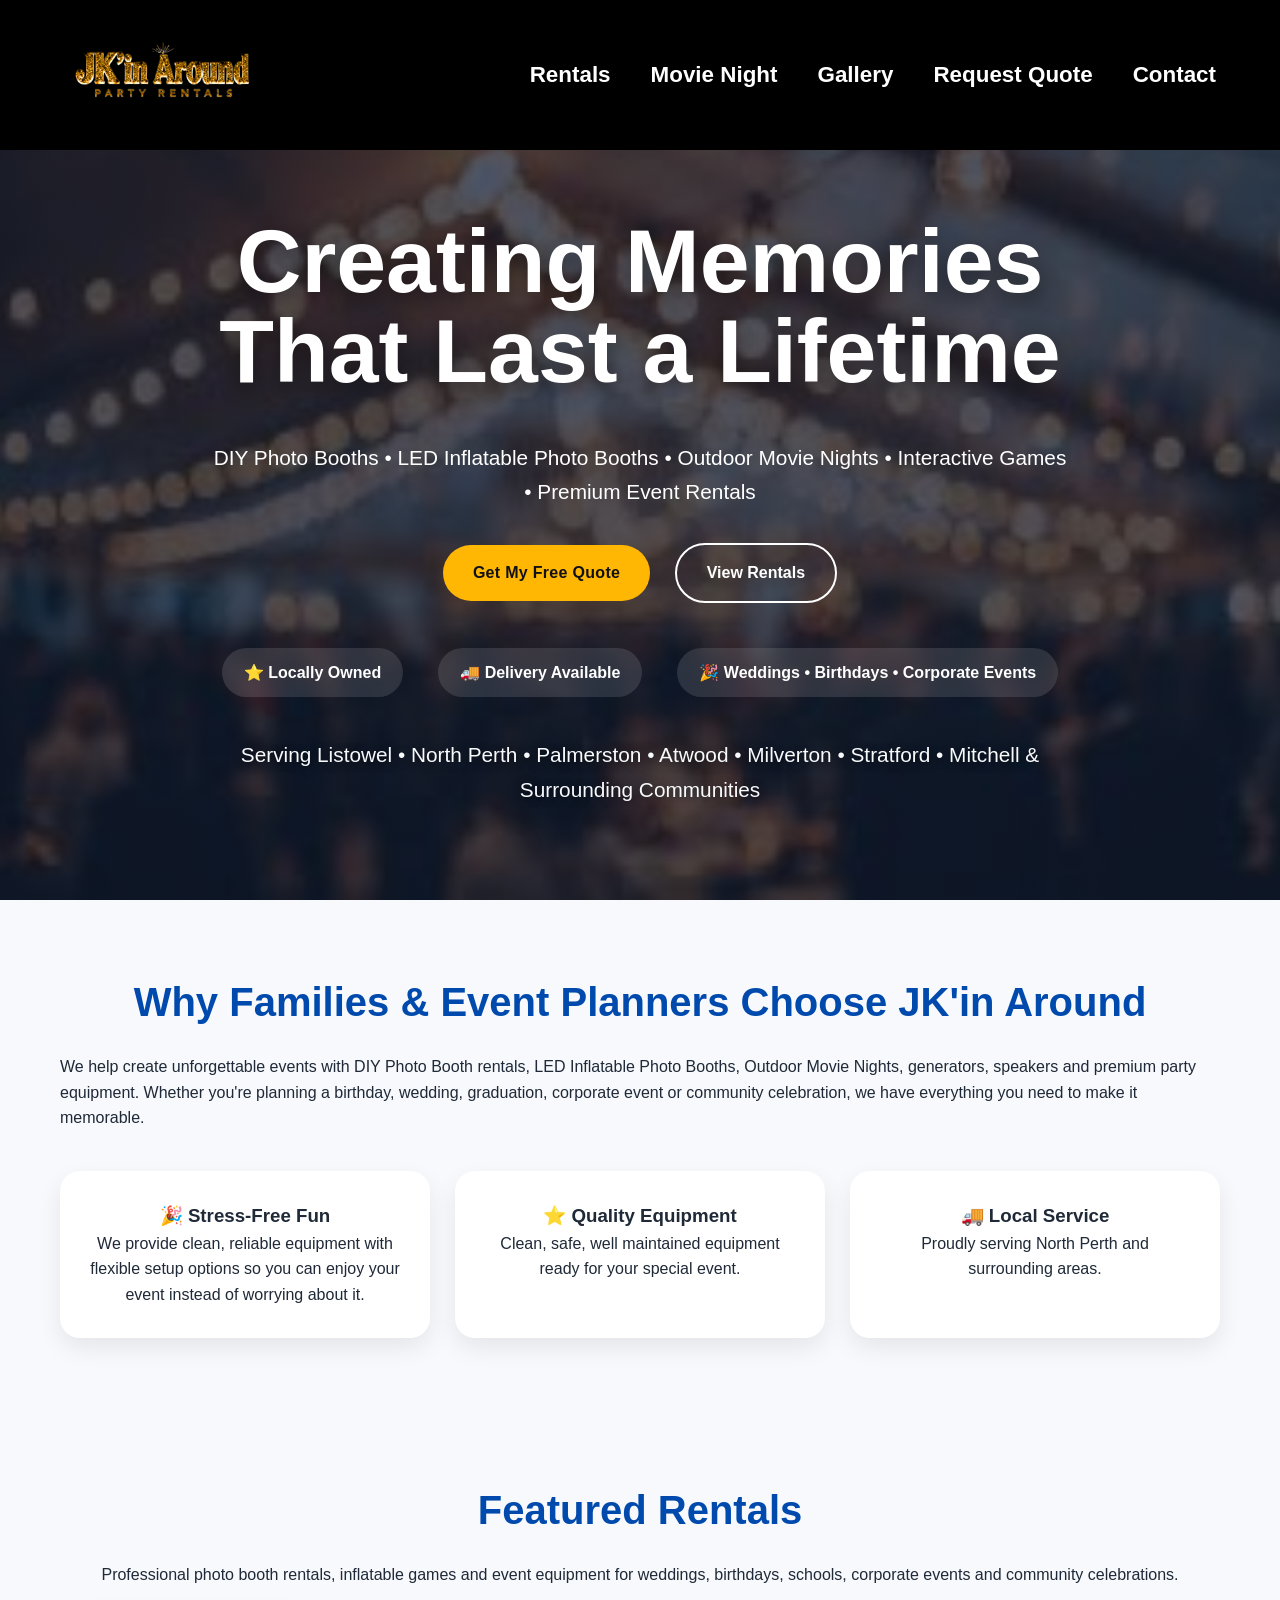
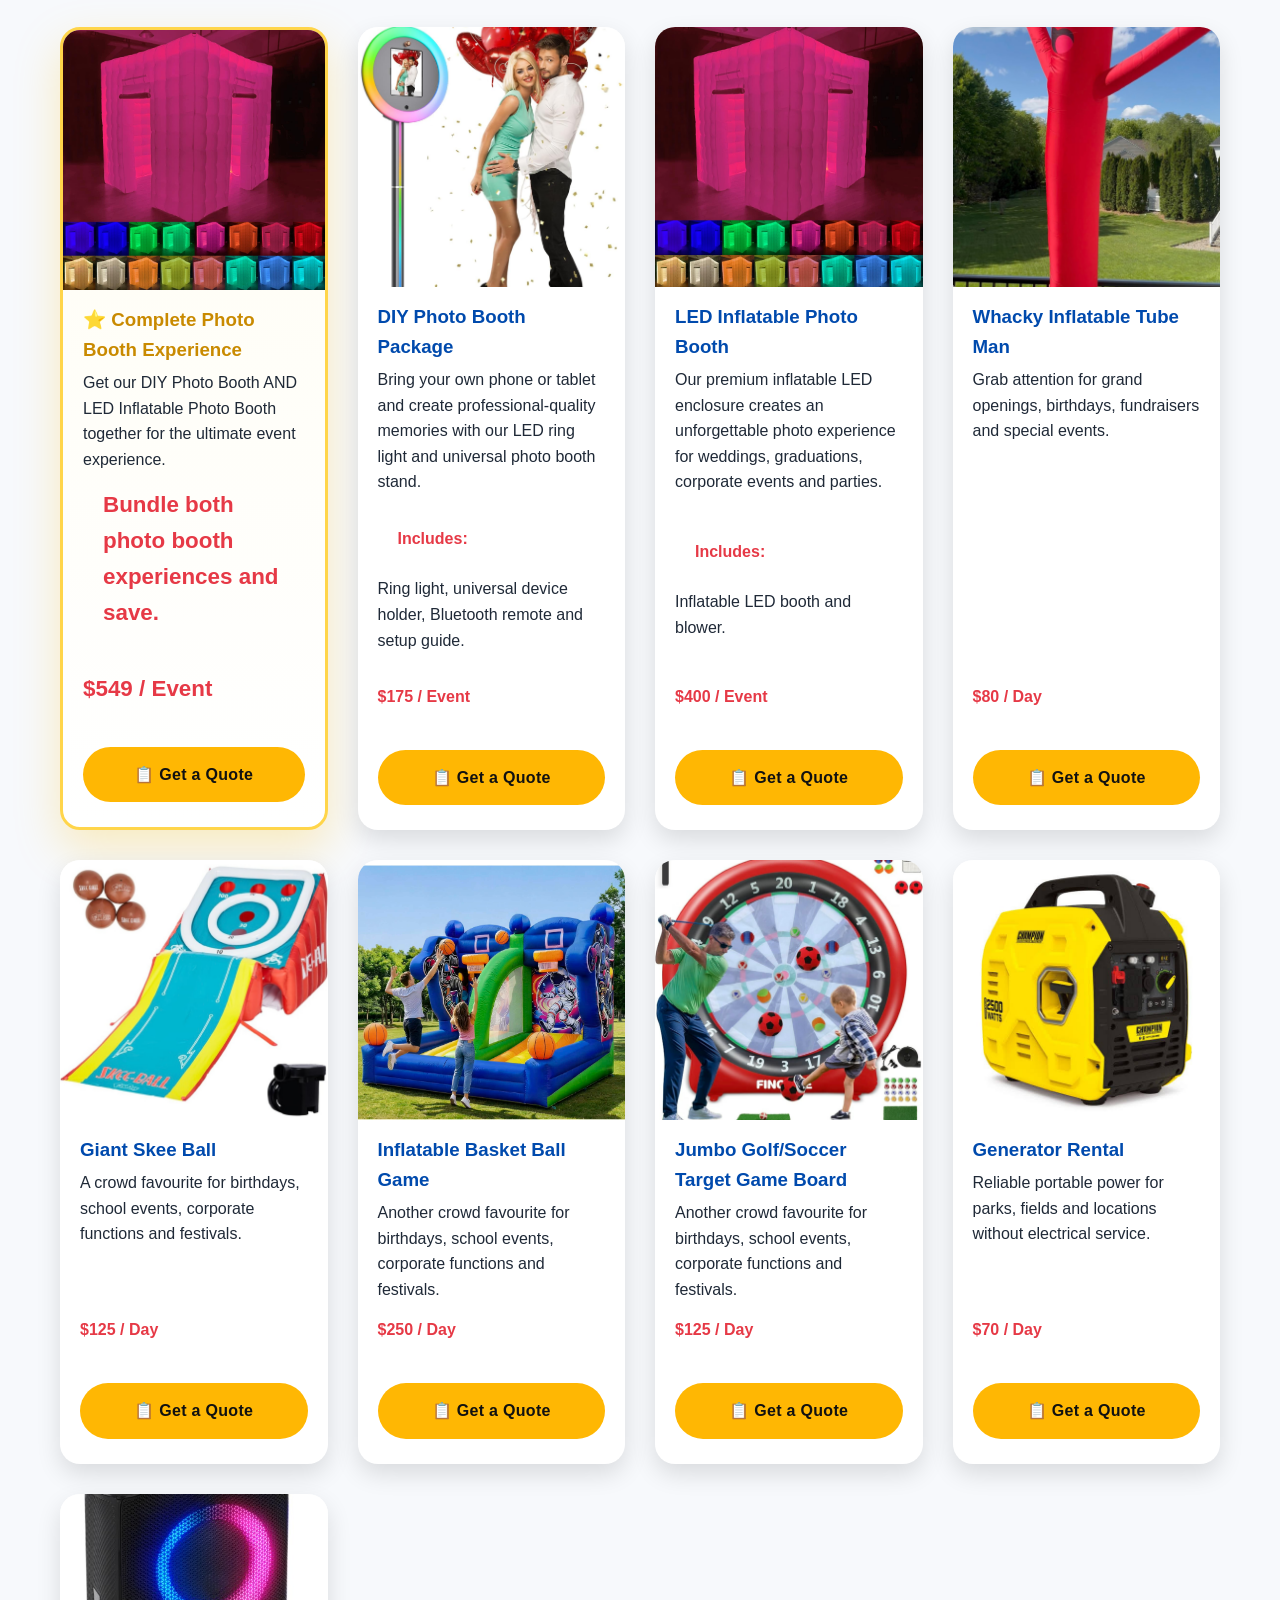
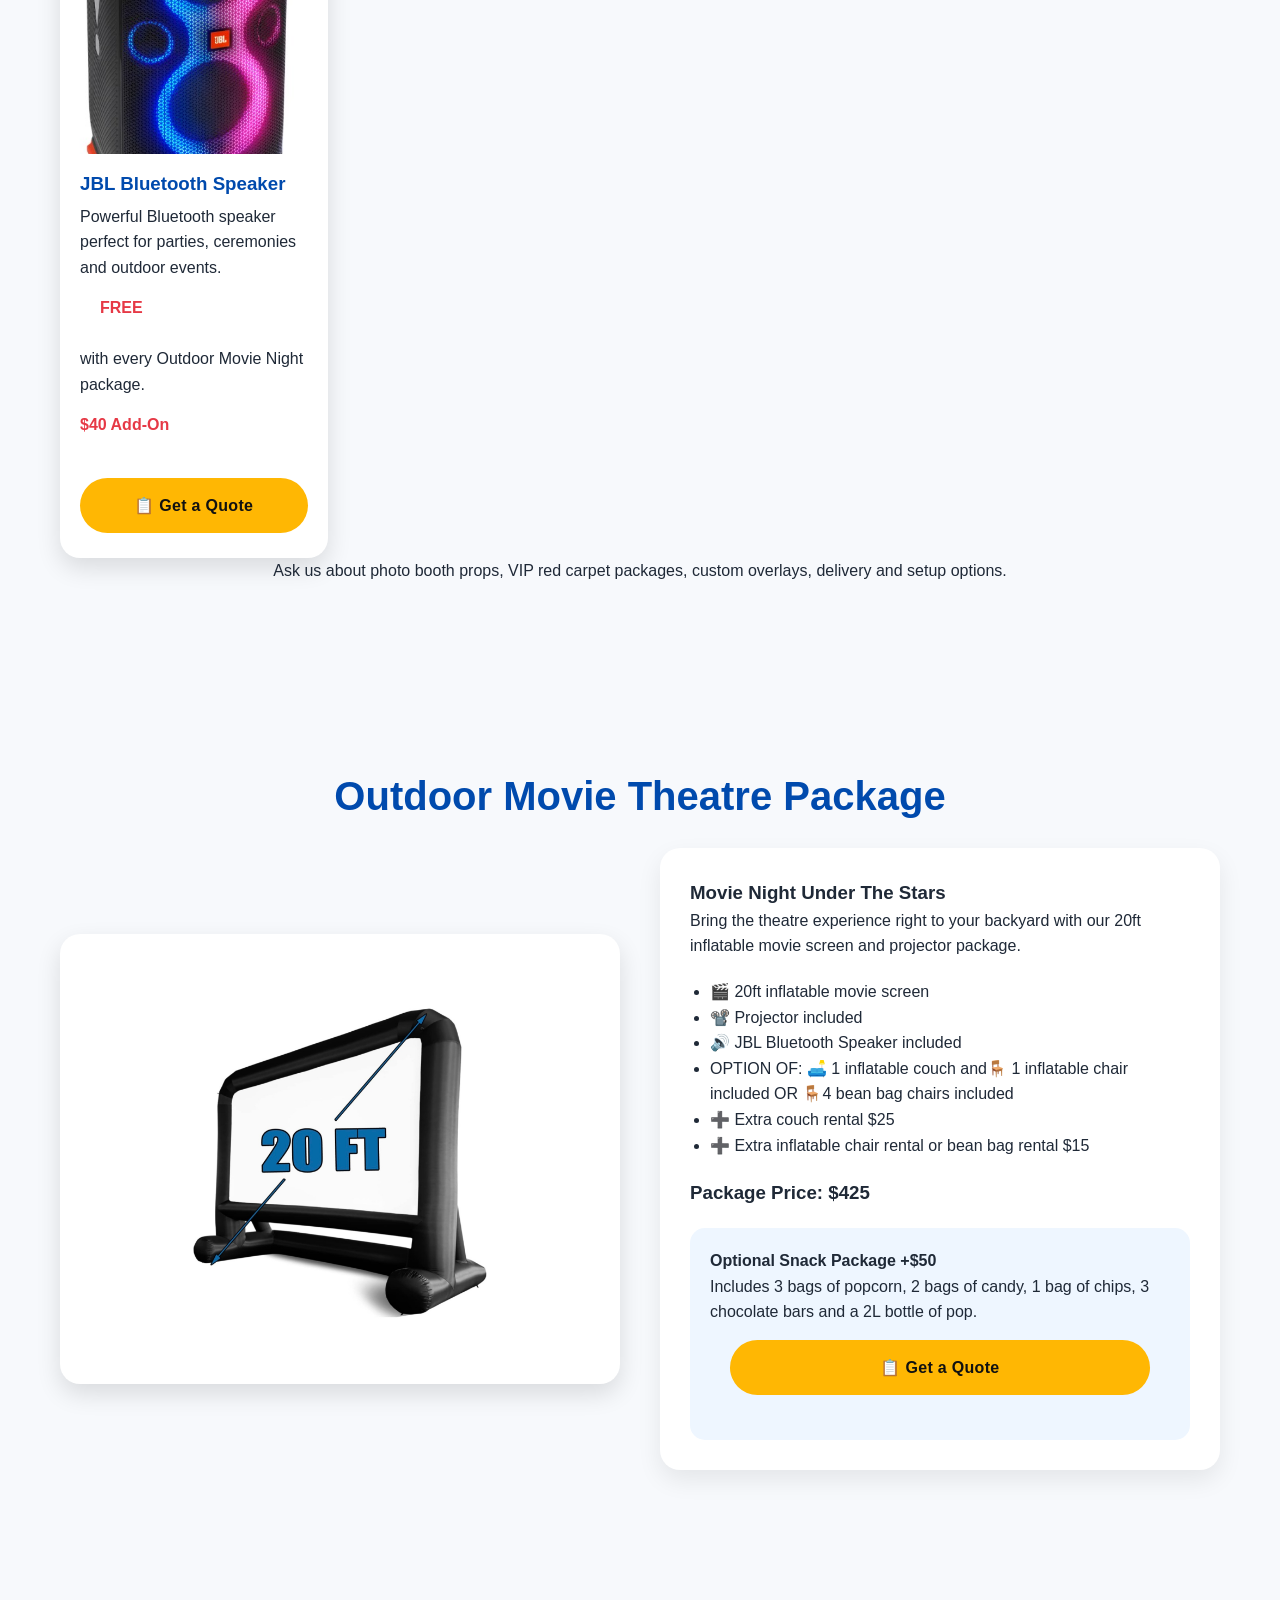
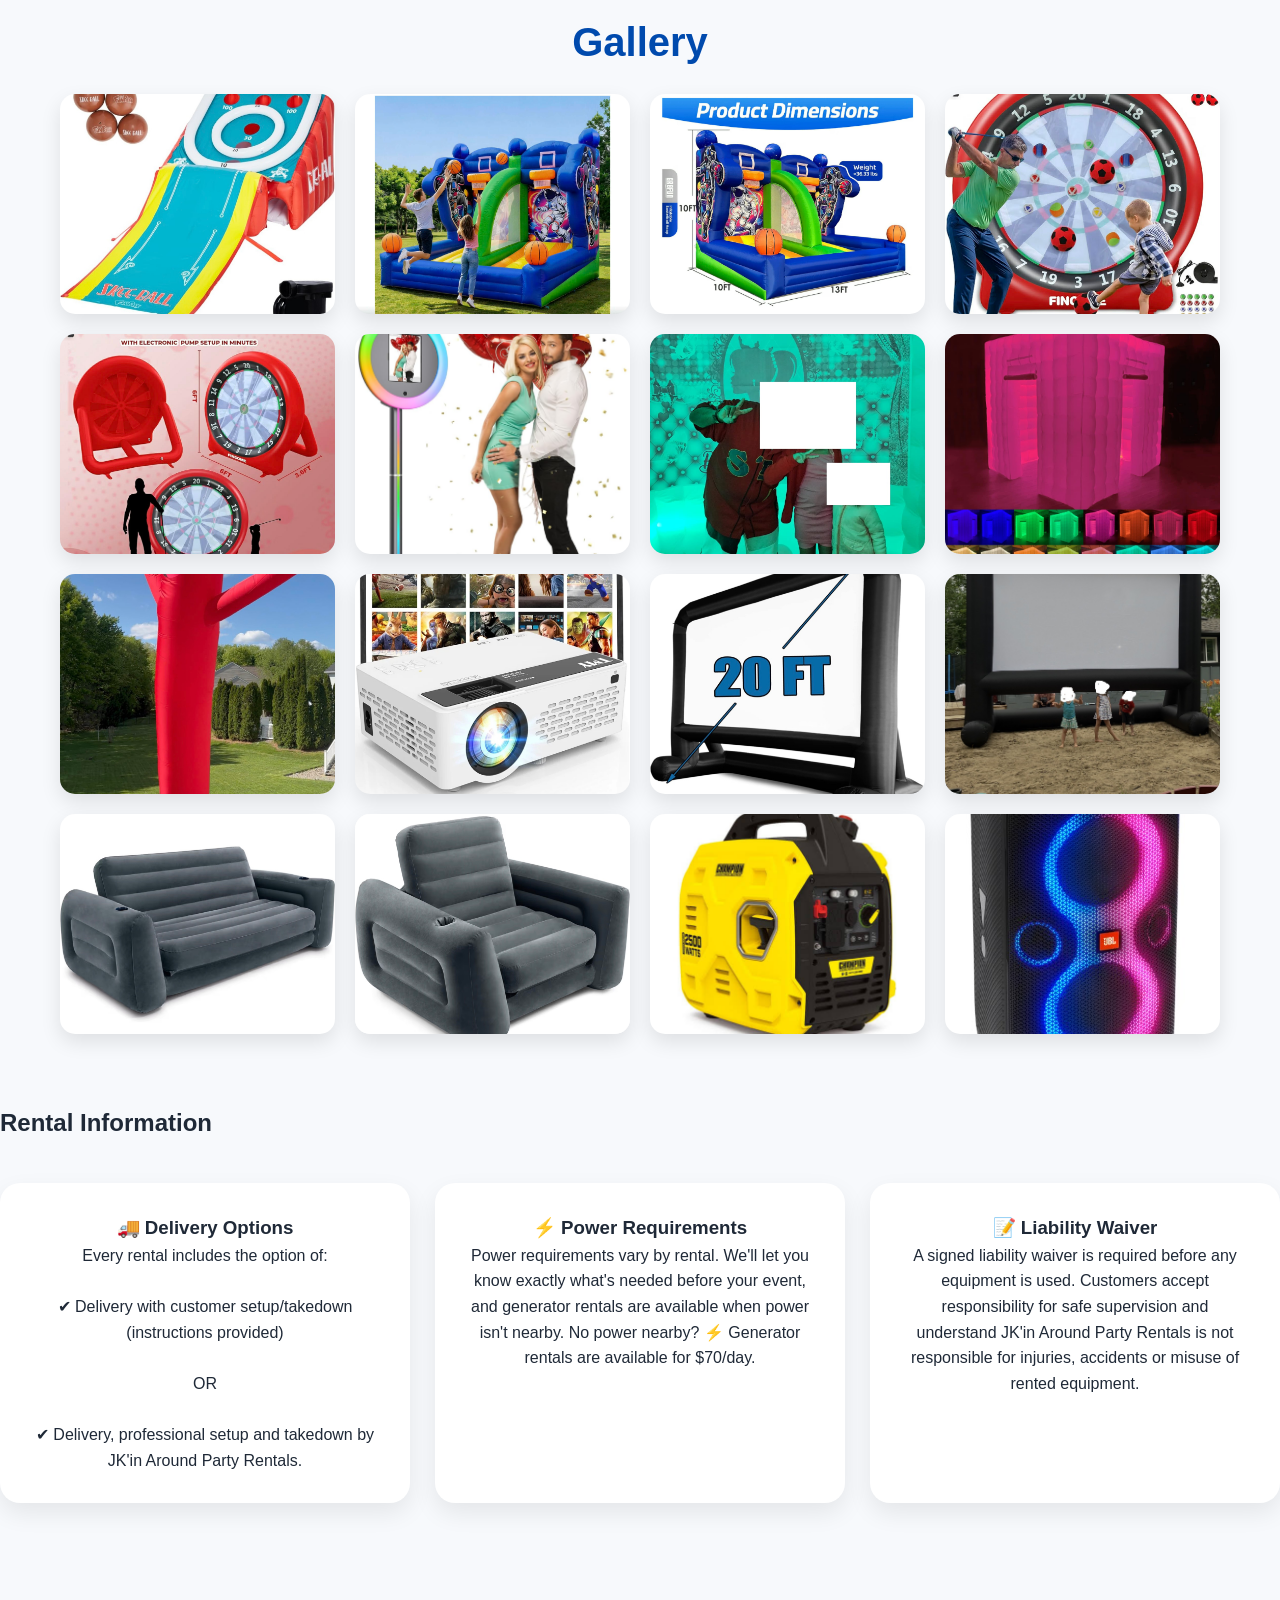
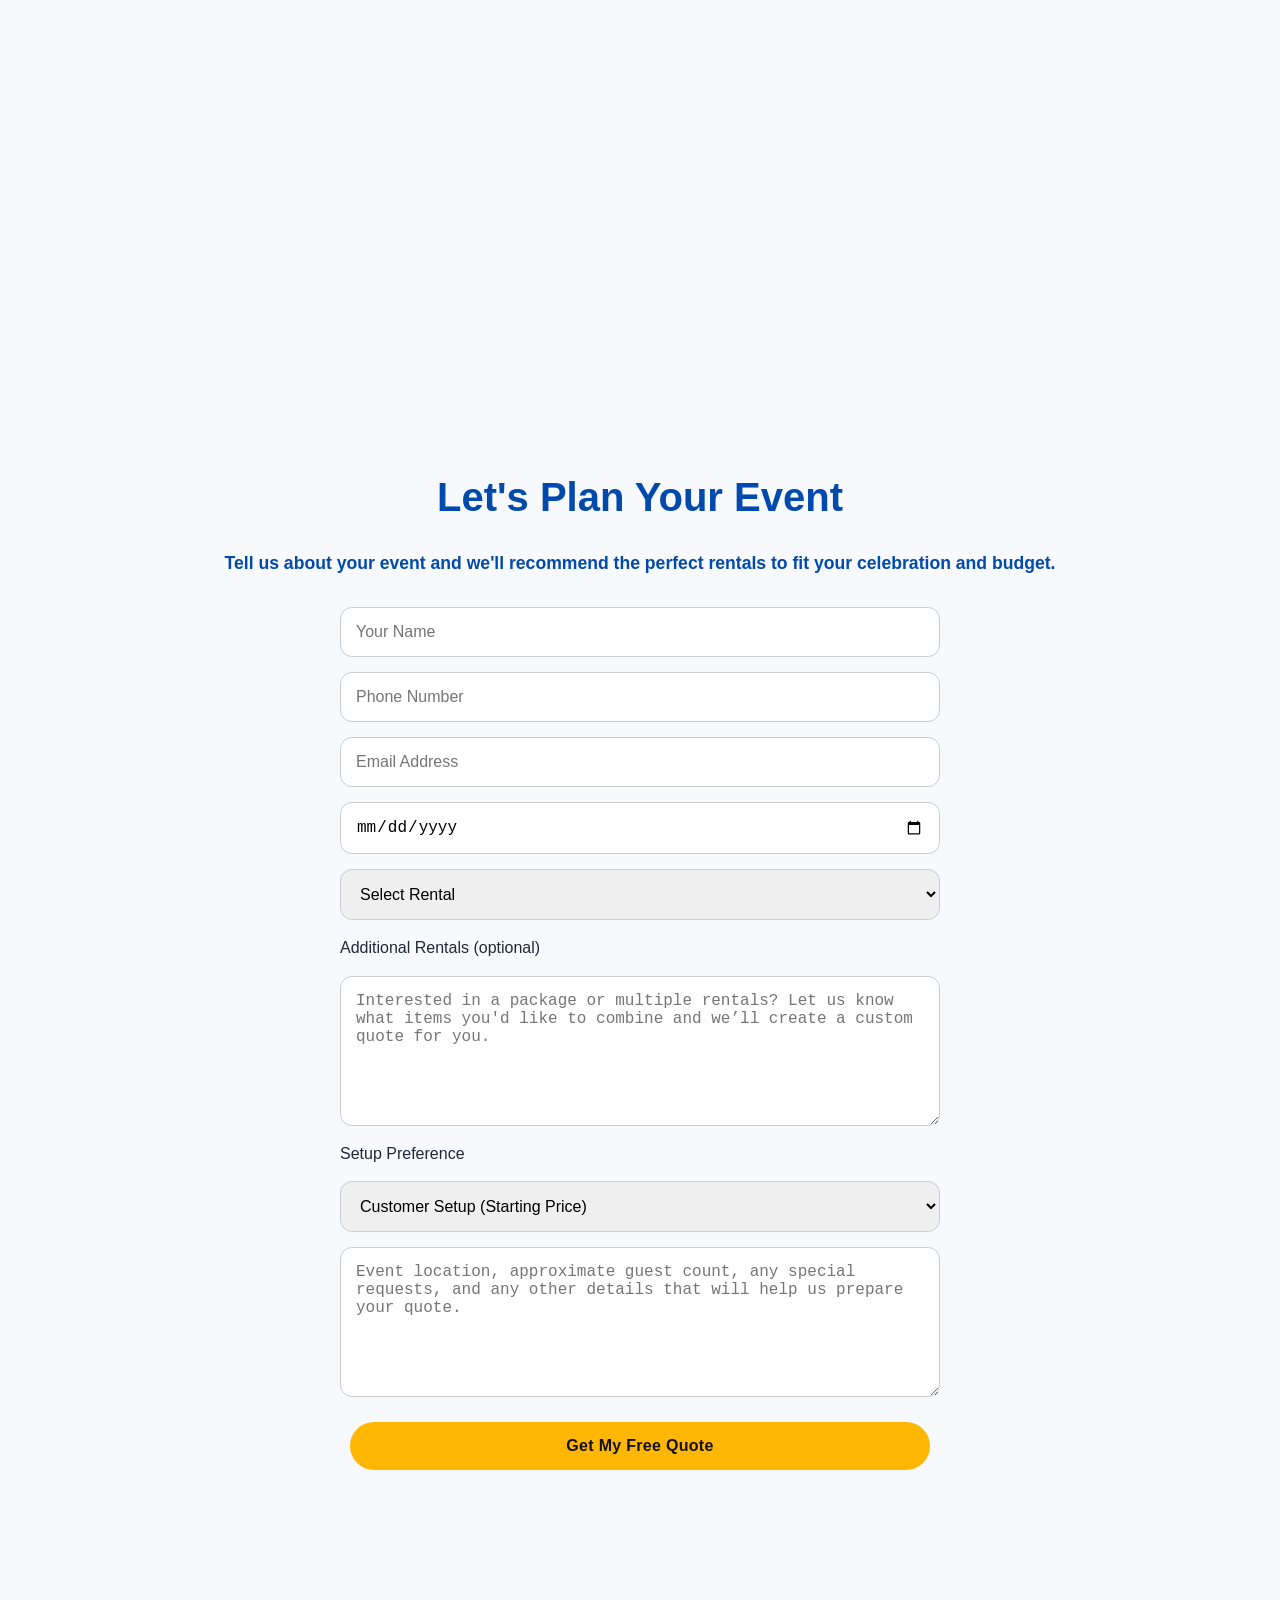
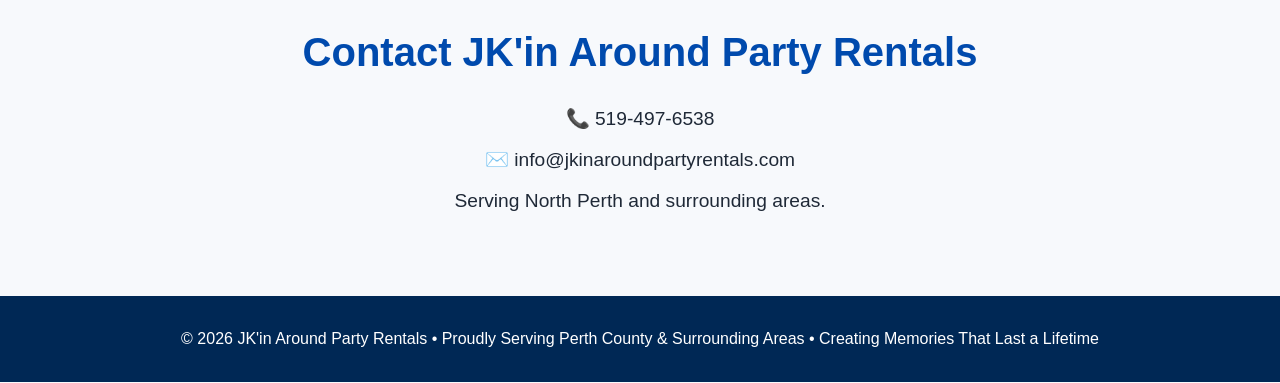
<file: index.html>
<!DOCTYPE html>
<html lang="en">

<head>
<meta charset="UTF-8">
<meta name="viewport" content="width=device-width, initial-scale=1.0">

<title>JK'in Around Party Rentals | Photo Booths, Outdoor Movies & Party Rentals</title>

<meta name="description" content="JK'in Around Party Rentals offers DIY Photo Booths, LED Inflatable Photo Booths, Outdoor Movie Nights, and party equipment in Listowel, North Perth, Stratford, and surrounding areas.">
<link rel="preconnect" href="https://fonts.googleapis.com">

<link rel="preconnect" href="https://fonts.gstatic.com" crossorigin>

<link href="https://fonts.googleapis.com/css2?family=Fredoka:wght@400;600;700&display=swap" rel="stylesheet">

<link rel="stylesheet" href="style.css">

</head>


<body>


<header class="hero">

<nav class="navbar">
  <div class="logo">
    <img src="images/logo.jpg" alt="JK'in Around Party Rentals Logo" class="hero-logo-img">
  </div>
  <div class="nav-links">
    <a href="#rentals">Rentals</a>
    <a href="#movie">Movie Night</a>
    <a href="#gallery">Gallery</a>
    <a href="#quote">Request Quote</a>
    <a href="#contact">Contact</a>
  </div>
</nav>



  
<div class="hero-content">

<h1>Creating Memories That Last a Lifetime</h1>
  
<p class="hero-tagline">
DIY Photo Booths • LED Inflatable Photo Booths • Outdoor Movie Nights • Interactive Games • Premium Event Rentals
</p>

<div class="hero-buttons">

<a class="btn primary" href="#quote">
Get My Free Quote
</a>

<a class="btn secondary" href="#rentals">
View Rentals
</a>

</div>

<div class="trust-bar">

<div>⭐ Locally Owned</div>

<div>🚚 Delivery Available</div>

<div>🎉 Weddings • Birthdays • Corporate Events</div>

</div>

<p class="service-area">

Serving Listowel • North Perth • Palmerston • Atwood • Milverton • Stratford • Mitchell & Surrounding Communities

</p>

</div>

</header>


  


<section id="about" class="section">


<h2>
Why Families & Event Planners Choose JK'in Around
</h2>


<p>
We help create unforgettable events with DIY Photo Booth rentals, LED Inflatable Photo Booths, Outdoor Movie Nights, generators, speakers and premium party equipment. Whether you're planning a birthday, wedding, graduation, corporate event or community celebration, we have everything you need to make it memorable.
</p>


<div class="feature-grid">


<div class="feature">

<h3>🎉 Stress-Free Fun</h3>

<p>We provide clean, reliable equipment with flexible setup options so you can enjoy your event instead of worrying about it.</p>

</div>


<div class="feature">
<h3>⭐ Quality Equipment</h3>
<p>Clean, safe, well maintained equipment ready for your special event.</p>
</div>


<div class="feature">
<h3>🚚 Local Service</h3>
<p>Proudly serving North Perth and surrounding areas.</p>
</div>


</div>

</section>



<section id="rentals" class="section">

<h2>Featured Rentals</h2>
  
<p class="subtitle">
Professional photo booth rentals, inflatable games and event equipment for weddings, birthdays, schools, corporate events and community celebrations.
</p>

<div class="rental-grid">

<div class="rental-card featured">

<img src="images/booth3.jpg" alt="VIP Photo Booth Experience">

<h3>⭐ Complete Photo Booth Experience</h3>

<p>Get our DIY Photo Booth AND LED Inflatable Photo Booth together for the ultimate event experience.</p>

<p><strong>Bundle both photo booth experiences and save.</strong></p>

<strong>$549 / Event</strong>

<a href="#quote" class="btn primary rental-btn" data-rental="Complete Photo Booth Experience">

📋 Get a Quote

</a>

</div>

<div class="rental-card">

<img src="images/booth1.jpg" alt="DIY Photo Booth">

<h3>DIY Photo Booth Package</h3>

<p>Bring your own phone or tablet and create professional-quality memories with our LED ring light and universal photo booth stand.</p>

<p><strong>Includes:</strong> Ring light, universal device holder, Bluetooth remote and setup guide.</p>

<strong>$175 / Event</strong>

<a href="#quote" class="btn primary rental-btn" data-rental="DIY Photo Booth">

📋 Get a Quote

</a>

</div>

<div class="rental-card">

<img src="images/booth3.jpg" alt="LED Inflatable Photo Booth">

<h3>LED Inflatable Photo Booth</h3>

<p>Our premium inflatable LED enclosure creates an unforgettable photo experience for weddings, graduations, corporate events and parties.</p>

<p><strong>Includes:</strong> Inflatable LED booth and blower.</p>

<strong>$400 / Event</strong>

<a href="#quote" class="btn primary rental-btn" data-rental="LED Inflatable Photo Booth">

📋 Get a Quote

</a>
</div>

<div class="rental-card">

<img src="images/WhackyMan.jpg" alt="Whacky Inflatable Tube Man">

<h3>Whacky Inflatable Tube Man</h3>

<p>Grab attention for grand openings, birthdays, fundraisers and special events.</p>

<strong>$80 / Day</strong>

<a href="#quote" class="btn primary rental-btn" data-rental="Whacky Inflatable Tube Man">

📋 Get a Quote

</a>

</div>

<div class="rental-card">

<img src="images/SkeeBall.jpg" alt="Giant Skee Ball">

<h3>Giant Skee Ball</h3>

<p>A crowd favourite for birthdays, school events, corporate functions and festivals.</p>

<strong>$125 / Day</strong>

<a href="#quote" class="btn primary rental-btn" data-rental="Giant Skee Ball">

📋 Get a Quote

</a>

</div>

<div class="rental-card">

<img src="images/DoubleBasketBall.jpg" alt="Double Basket Ball">

<h3>Inflatable Basket Ball Game</h3>

<p>Another crowd favourite for birthdays, school events, corporate functions and festivals.</p>

<strong>$250 / Day</strong>

<a href="#quote" class="btn primary rental-btn" data-rental="Inflatable Basket Ball Game">

📋 Get a Quote

</a>

</div>

<div class="rental-card">

<img src="images/JumboDartBoardGolfSoccer.jpg" alt="Jumbo Target Board Game">

<h3>Jumbo Golf/Soccer Target Game Board</h3>

<p>Another crowd favourite for birthdays, school events, corporate functions and festivals.</p>

<strong>$125 / Day</strong>

<a href="#quote" class="btn primary rental-btn" data-rental="Jumbo Golf/Soccer Target Board Game">

📋 Get a Quote

</a>

</div>



<div class="rental-card">

<img src="images/Generator.jpg" alt="Generator Rental">

<h3>Generator Rental</h3>

<p>Reliable portable power for parks, fields and locations without electrical service.</p>

<strong>$70 / Day</strong>

<a href="#quote" class="btn primary rental-btn" data-rental="Generator Rental">

📋 Get a Quote

</a>

</div>

<div class="rental-card">

<img src="images/JBLSpeaker.jpg" alt="JBL Bluetooth Speaker">

<h3>JBL Bluetooth Speaker</h3>

<p>Powerful Bluetooth speaker perfect for parties, ceremonies and outdoor events.</p>

<p><strong>FREE</strong> with every Outdoor Movie Night package.</p>

<strong>$40 Add-On</strong>

<a href="#quote" class="btn primary rental-btn" data-rental="JBL Bluetooth Speaker">

📋 Get a Quote

</a>

</div>

</div>

<p class="subtitle">
Ask us about photo booth props, VIP red carpet packages, custom overlays, delivery and setup options.
</p>

</section>



<section id="movie" class="section movie-section">

<h2>
Outdoor Movie Theatre Package
</h2>


<div class="movie-content">


<img src="images/projectorscreen.jpg" alt="Outdoor Movie Theatre">


<div class="movie-info">


<h3>
Movie Night Under The Stars
</h3>


<p>
Bring the theatre experience right to your backyard with our 20ft inflatable movie screen and projector package.
</p>


<ul>

<li>🎬 20ft inflatable movie screen</li>

<li>📽️ Projector included</li>
  
  <li>🔊 JBL Bluetooth Speaker included</li>

<li> OPTION OF: 🛋️ 1 inflatable couch and🪑 1 inflatable chair included OR 🪑4 bean bag chairs included </li>

<li>➕ Extra couch rental $25</li>

<li>➕ Extra inflatable chair rental or bean bag rental $15</li>

</ul>


<h3>
Package Price: $425
</h3>


<div class="snack-box">

<h4>
Optional Snack Package +$50
</h4>

<p>
Includes 3 bags of popcorn, 2 bags of candy, 1 bag of chips, 3 chocolate bars and a 2L bottle of pop.
</p>

<a href="#quote"
class="btn primary rental-btn"
data-rental="Outdoor Movie Theatre">
📋 Get a Quote
</a>
  


</div>


</div>


</div>

</section>




<section id="gallery" class="section">

<h2>
Gallery
</h2>


<div class="gallery-grid">

<img loading="lazy" src="images/SkeeBall.jpg" alt="Skee Ball" class="gallery-image">

<img loading="lazy" src="images/DoubleBasketBall.jpg" alt="Double Basket Ball" class="gallery-image">

<img loading="lazy" src="images/DoubleBasketBallDimensions.jpg" alt="Double Basket Ball" class="gallery-image">

<img loading="lazy" src="images/JumboDartBoardGolfSoccer.jpg" alt="Jumbo Target Board Game" class="gallery-image">

<img loading="lazy" src="images/JumboDartBoardGolfSoccerDimensions.jpg" alt="Jumbo Target Board Game" class="gallery-image">

<img loading="lazy" src="images/booth1.jpg" alt="DIY Photo Booth" class="gallery-image">

<img loading="lazy" src="images/booth2.jpg" alt="LED Inflatable Photobooth" class="gallery-image">

<img loading="lazy" src="images/booth3.jpg" alt="LED Inflatable Photobooth" class="gallery-image">

<img loading="lazy" src="images/WhackyMan.jpg" alt="Whacky Inflatable Man" class="gallery-image">

<img loading="lazy" src="images/projector.jpg" alt="Outdoor Movie Theatre" class="gallery-image">

<img loading="lazy" src="images/projectorscreen.jpg" alt="Projector Screen" class="gallery-image">

<img loading="lazy" src="images/MovieScreen.jpg" alt="Summer Party Setting Up" class="gallery-image">

<img loading="lazy" src="images/InflatableCouch.jpg" alt="Inflatable Couch" class="gallery-image">

<img loading="lazy" src="images/InflatableChair.jpg" alt="Inflatable Chair" class="gallery-image">

<img loading="lazy" src="images/Generator.jpg" alt="Generator Rental" class="gallery-image">

<img loading="lazy" src="images/JBLSpeaker.jpg" alt="JBL Bluetooth Speaker" class="gallery-image">

</div>

<div id="lightbox" class="lightbox">

<span class="close-lightbox">&times;</span>

<span class="prev">&#10094;</span>

<img id="lightbox-image">

<span class="next">&#10095;</span>

</div>

</section>




<h2>Rental Information</h2>

<div class="feature-grid">

<div class="feature">

<h3>🚚 Delivery Options</h3>

<p>

Every rental includes the option of:

<br><br>

✔ Delivery with customer setup/takedown (instructions provided)

<br><br>

OR

<br><br>

✔ Delivery, professional setup and takedown by JK'in Around Party Rentals.

</p>

</div>



<div class="feature">

<h3>⚡ Power Requirements</h3>

<p>

Power requirements vary by rental.

We'll let you know exactly what's needed before your event, and generator rentals are available when power isn't nearby.

No power nearby?

⚡ Generator rentals are available for $70/day.

</p>

</div>



<div class="feature">

<h3>📝 Liability Waiver</h3>

<p>

A signed liability waiver is required before any equipment is used.

Customers accept responsibility for safe supervision and understand JK'in Around Party Rentals is not responsible for injuries, accidents or misuse of rented equipment.

</p>

</div>

</div>

</section>

<section class="section">

<h2>

Frequently Asked Questions

</h2>



<div class="feature-grid">

<div class="feature">

<h3>

Can I rent multiple items?
  
</h3>

<p>

Absolutely! Many customers combine a Photo Booth, Outdoor Movie Package and additional rentals for one unforgettable event.
</p>

</div>



<div class="feature">

<h3>

What if it rains?

</h3>

<p>

Weather happens! Contact us and we'll work with you to reschedule whenever possible.

</p>

</div>



<div class="feature">

<h3>

Who sets everything up?

</h3>

<p>

You can choose customer setup with instructions or professional setup and takedown by our team.

</p>

</div>



<div class="feature">

<h3>

Is a waiver required?

</h3>

<p>

Yes.

Every rental requires a signed liability waiver before equipment can be used.

</p>

</div>

</div>

</section>



<section id="quote" class="section">


<h2 id="quoteTitle">
Let's Plan Your Event
</h2>

<p id="quoteMessage" class="quote-message">
Tell us about your event and we'll recommend the perfect rentals to fit your celebration and budget.
</p>


<form
    class="quote-form"
    action="https://api.web3forms.com/submit"
    method="POST">
  
<input type="hidden" name="access_key" value="195a6ed4-5860-4f34-a85f-2d597aac60f5">

<input type="hidden" name="subject" value="New Quote Request - JK'in Around Party Rentals">

<input type="checkbox" name="botcheck" class="hidden" style="display:none">
  
<input type="text" name="Name" placeholder="Your Name" required>


<input type="tel" name="Phone" placeholder="Phone Number" required>


<input type="email" name="Email" placeholder="Email Address" required>


<input type="date" name="Event Date">


<select id="rentalSelect" name="Requested Rental">

<option>Select Rental</option>

<option>DIY Photo Booth</option>

<option>LED Inflatable Photo Booth</option>

<option>Whacky Inflatable Man</option>

<option>Skee Ball</option>

<option>Inflatable Basketball Game</option>

<option>Jumbo Golf/Soccer Target Game Board</option>

<option>Outdoor Movie Theatre</option>

<option>Generator Rental</option>

<option>JBL Bluetooth Speaker</option>

<option>Other</option>



</select>

<label for="additionalRentals">
Additional Rentals (optional)
</label>

<textarea
id="additionalRentals"
name="Additional Rentals"
placeholder="Interested in a package or multiple rentals? Let us know what items you'd like to combine and we’ll create a custom quote for you.">
</textarea>

<label>Setup Preference</label>

<select name="Setup Preference">

<option>Customer Setup (Starting Price)</option>

<option>Professional Setup & Takedown</option>

</select>

<textarea
name="Event Details"
placeholder="Event location, approximate guest count, any special requests, and any other details that will help us prepare your quote."></textarea>
<button type="submit" class="btn primary">
Get My Free Quote
</button>

<input type="hidden" name="redirect" value="https://khochgrafe.github.io/jkin-around-party-rentals/thank-you.html">


</form>


</section>




<section id="contact" class="section contact">


<h2>
Contact JK'in Around Party Rentals
</h2>


<p><a href="tel:5194976538" style="color: inherit; text-decoration: none;">📞 519-497-6538</a></p>



<p>
✉️ info@jkinaroundpartyrentals.com
</p>


<p>
Serving North Perth and surrounding areas.
</p>


</section>




<footer>


<p>
© 2026 JK'in Around Party Rentals • Proudly Serving Perth County & Surrounding Areas • Creating Memories That Last a Lifetime
</p>


</footer>



<script src="script.js"></script>


</body>

</html>
</file>
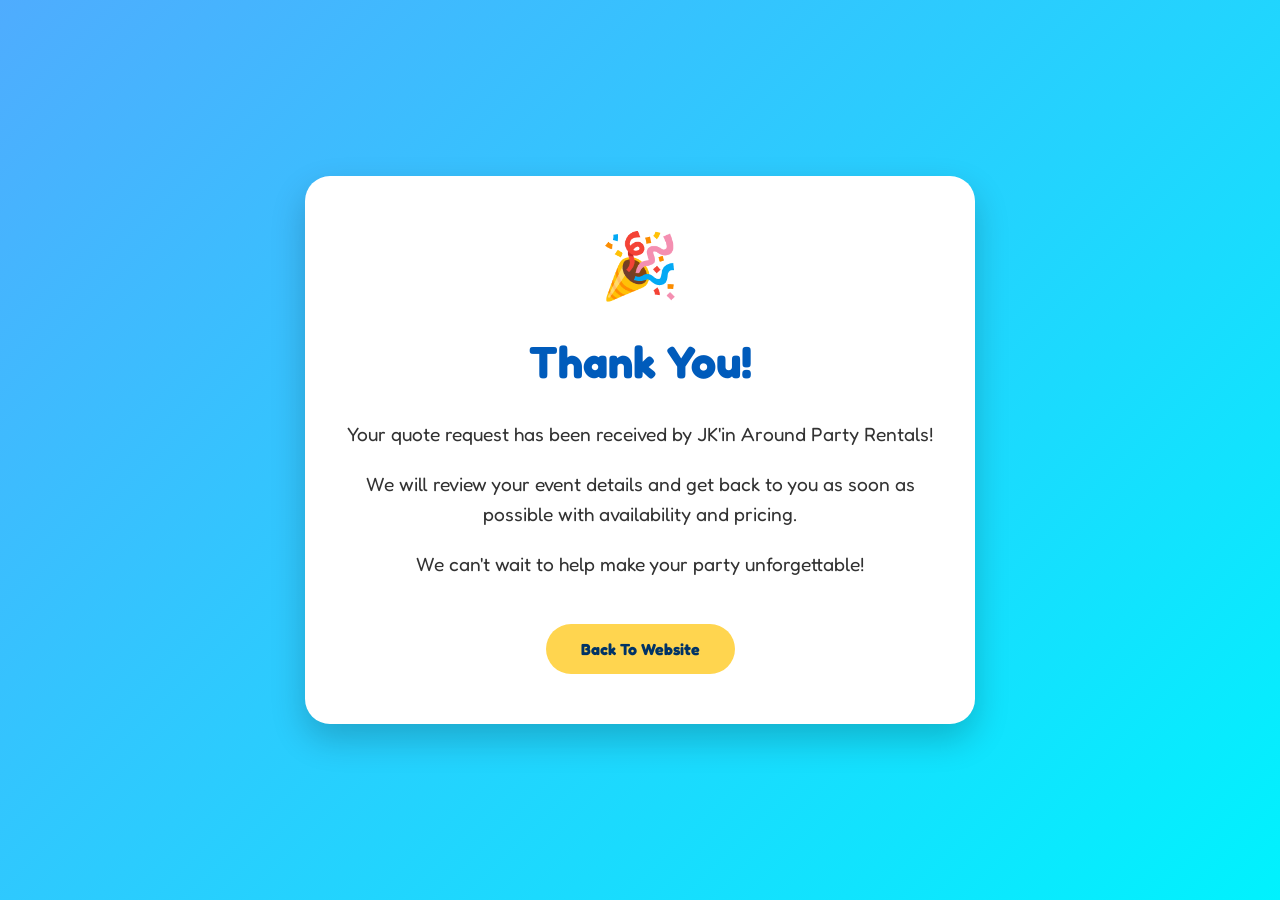
<file: thank-you.html>
<!DOCTYPE html>
<html lang="en">

<head>

<meta charset="UTF-8">
<meta name="viewport" content="width=device-width, initial-scale=1.0">

<title>Thank You | JK'in Around Party Rentals</title>

<link href="https://fonts.googleapis.com/css2?family=Fredoka:wght@400;600;700&display=swap" rel="stylesheet">

<style>

body {
    margin: 0;
    min-height: 100vh;
    display: flex;
    justify-content: center;
    align-items: center;
    background: linear-gradient(135deg,#4facfe,#00f2fe);
    font-family: 'Fredoka', sans-serif;
    color: #333;
    text-align: center;
}

.card {
    background: white;
    padding: 50px 35px;
    border-radius: 25px;
    max-width: 600px;
    margin: 20px;
    box-shadow: 0 15px 35px rgba(0,0,0,.2);
}

h1 {
    color: #005bbb;
    font-size: 2.8rem;
}

p {
    font-size: 1.2rem;
    line-height: 1.6;
}

.emoji {
    font-size: 4rem;
}

.button {
    display: inline-block;
    margin-top: 25px;
    padding: 15px 35px;
    background: #ffd54f;
    color: #003366;
    text-decoration: none;
    border-radius: 50px;
    font-weight: bold;
}

.button:hover {
    background: #ffca28;
}

</style>

</head>


<body>


<div class="card">

<div class="emoji">
🎉
</div>

<h1>
Thank You!
</h1>

<p>
Your quote request has been received by JK'in Around Party Rentals!
</p>

<p>
We will review your event details and get back to you as soon as possible with availability and pricing.
</p>

<p>
We can't wait to help make your party unforgettable!
</p>

<a class="button" href="index.html">
Back To Website
</a>

</div>


</body>

</html>
</file>
<file: style.css>
* {
    margin: 0;
    padding: 0;
    box-sizing: border-box;
}


html {
    scroll-behavior: smooth;
}


body {
    font-family: Arial, Helvetica, sans-serif;
    color: #1f2937;
    background: #f7f9fc;
    line-height: 1.6;
}



.hero{

    min-height:100vh;

    background:
    linear-gradient(rgba(15,23,42,.72),rgba(15,23,42,.72)),
    url("images/HeroBackground.jpg");

    background-size:cover;
    background-position:center;
    background-repeat:no-repeat;

    color:#fff;

    display:flex;
    flex-direction:column;

}



.navbar {
    display: flex;
    justify-content: space-between;
    align-items: center;
    padding: 0px 5%;
    background: #000000 !important;
    position: sticky;
    top: 0;
    z-index: 1000;
    box-sizing: border-box;
    width: 100%;
    height: 150px !important; /* Blows up total header bar space */
    overflow: hidden;
}

.logo {
    display: flex;
    align-items: center;
    height: 100%;
    width: auto;
}

.hero-logo-img {
    height: 140px !important; /* Forces the image lettering out of its dead-space container */
    width: auto;
    object-fit: contain;
    display: block;
    filter: invert(1) hue-rotate(180deg) brightness(1.2) contrast(1.2);
}






.logo-main{

font-family:'Outfit',sans-serif;

font-size:3.5rem;

font-weight:700;

color:#ffffff;

letter-spacing:.5px;

line-height:1;

text-shadow:
0 3px 12px rgba(0,0,0,.45);

transition:.3s;

}

.logo-main:hover{

transform:scale(1.03);

color:#FFD54A;

}



.logo-sub{

font-family:'Outfit',sans-serif;

font-size:1.05rem;

font-weight:600;

color:#FFD54A;

letter-spacing:7px;

text-transform:uppercase;

margin-top:8px;

text-align:center;

}




.nav-links {
    display: flex;
    gap: 40px; /* Added extra space between the larger buttons */
    align-items: center;
}

.nav-links a {
    color: white;
    text-decoration: none;
    font-weight: bold;
    font-size: 1.4rem !important; /* Blows up the text size proportionally */
}




.hero-content{

    flex:1;

    display:flex;

    flex-direction:column;

    justify-content:center;

    align-items:center;

    text-align:center;

    padding:40px 20px;

    max-width:900px;

    margin:auto;

}



.hero-content h1{

    font-size:clamp(3.5rem,7vw,5.8rem);

    line-height:1;

    font-weight:700;

    text-shadow:0 6px 20px rgba(0,0,0,.45);

    margin-bottom:20px;

}



.hero-content p {

    font-size:1.3rem;

    margin:25px 0;

}




.btn {

    display:inline-block;

    padding:15px 30px;

    border-radius:50px;

    text-decoration:none;

    font-weight:bold;

    margin:10px;

}



.primary{

background:#FFB703;

color:#111;

font-weight:700;

letter-spacing:.3px;

}



.secondary {

    border:2px solid white;

    color:white;

}



.section {

    max-width:1200px;

    margin:auto;

    padding:70px 20px;

}



.section h2 {

    text-align:center;

    font-size:2.5rem;

    margin-bottom:20px;

    color:#004aad;

}



.subtitle {

    text-align:center;

    margin-bottom:40px;

}



.feature-grid {

    display:grid;

    grid-template-columns:repeat(auto-fit,minmax(250px,1fr));

    gap:25px;

    margin-top:40px;

}



.feature {

    background:white;

    padding:30px;

    border-radius:20px;

    text-align:center;

    box-shadow:0 10px 25px rgba(0,0,0,.08);

}



.rental-grid {

    display:grid;

    grid-template-columns:repeat(auto-fit,minmax(260px,1fr));

    gap:30px;

}



.rental-card {

    background:white;

    border-radius:20px;

    overflow:hidden;

    box-shadow:0 10px 25px rgba(0,0,0,.12);

    transition:.3s;

    display:flex;

    flex-direction:column;

    height:100%;

}



.rental-card:hover {

    transform:translateY(-8px);

}



.rental-card img {

    width:100%;

    height:260px;

    object-fit:cover;
    
    background:#fff;

}



.rental-card h3 {

    padding:15px 20px 5px;

    color:#004aad;

}



.rental-card p {

    padding:0 20px;

    flex-grow:1;

}



.rental-card strong {

    display:block;

    padding:15px 20px 25px;

    color:#e63946;

}
.movie-content {

    display:grid;

    grid-template-columns:repeat(auto-fit,minmax(300px,1fr));

    gap:40px;

    align-items:center;

}



.movie-content img {

    width:100%;

    max-height:450px;

    object-fit:contain;

    background:white;

    border-radius:20px;

    box-shadow:0 10px 25px rgba(0,0,0,.12);

}



.movie-info {

    background:white;

    padding:30px;

    border-radius:20px;

    box-shadow:0 10px 25px rgba(0,0,0,.08);

}



.movie-info ul {

    margin:20px;

}



.snack-box {

    background:#eef6ff;

    padding:20px;

    border-radius:15px;

    margin-top:20px;

}





.gallery-grid {

    display:grid;

    grid-template-columns:repeat(auto-fit,minmax(220px,1fr));

    gap:20px;

}



.gallery-grid img {

    width:100%;

    height:220px;

    object-fit:cover;

    background:white;

    border-radius:15px;

    box-shadow:0 8px 20px rgba(0,0,0,.1);

}





.policy-box {

    background:white;

    padding:35px;

    border-radius:20px;

    box-shadow:0 10px 25px rgba(0,0,0,.08);

}



.policy-box li {

    margin:12px 0;

}




.quote-form {

    max-width:600px;

    margin:auto;

    display:flex;

    flex-direction:column;

    gap:15px;

}



.quote-form input,

.quote-form select,

.quote-form textarea {

    padding:15px;

    border-radius:12px;

    border:1px solid #ccc;

    font-size:1rem;

}



.quote-form textarea {

    min-height:150px;

}




.quote-form button {

    border:none;

    cursor:pointer;

    font-size:1rem;

}




.contact {

    text-align:center;

}



.contact p {

    font-size:1.2rem;

    margin:10px;

}



footer {

    background:#002855;

    color:white;

    text-align:center;

    padding:30px;

}




.fade-section {

    opacity:0;

    transform:translateY(30px);

    transition:.8s;

}



.fade-section.visible {

    opacity:1;

    transform:translateY(0);

}




@media(max-width:768px) {

    .navbar {
        flex-direction: column;
        align-items: center;
        justify-content: center;
        padding: 12px 10px !important;
        height: auto !important;
        min-height: 0;
        overflow: visible;
    }

    .logo {
        width: 100%;
        height: auto;
        justify-content: center;
    }

    .hero-logo-img {
        width: auto;
        max-width: 85%;
        height: 150px !important;
        object-fit: contain;
        margin: 0 !important;
    }

    .nav-links {
        width: 100%;
        flex-wrap: wrap;
        justify-content: center;
        gap: 8px 14px;
        padding: 10px 5px 5px;
    }

    .nav-links a {
        font-size: 0.95rem !important;
    }

    .hero {
        min-height: 100vh;
        padding-top: 0 !important;
    }

    .hero-content {
        width: 100%;
        padding: 45px 15px 30px;
        box-sizing: border-box;
    }

    .hero-content h1 {
        font-size: 2.5rem;
        line-height: 1.15;
    }

    .hero-content p {
        font-size: 1rem;
    }

    .trust-bar {
        flex-direction: column;
        gap: 8px;
        width: 100%;
    }

    .trust-bar div {
        width: 100%;
        box-sizing: border-box;
    }

    .service-area {
        font-size: 0.95rem;
        margin-top: 25px;
    }

    .rental-grid {
        display: grid;
        grid-template-columns: 1fr;
        width: 100%;
        gap: 25px;
    }

    .rental-card {
        width: 100%;
        max-width: 100%;
        box-sizing: border-box;
        overflow: hidden;
    }

    .rental-card img {
        display: block;
        width: 100%;
        height: 220px;
        object-fit: cover;
    }

}

.service-area{

    margin-top:40px;

    max-width:850px;

    font-size:1.15rem;

    line-height:1.7;

    color:#f8fafc;

    text-shadow:0 2px 8px rgba(0,0,0,.5);

}

.rental-btn{

    display:block;

    margin:15px 20px 25px;

    text-align:center;

}
.quote-message{

text-align:center;

font-size:1.1rem;

margin-bottom:30px;

color:#004aad;

font-weight:600;

}
.quote-message{

    text-align:center;

    font-size:1.1rem;

    margin-bottom:30px;

    color:#004aad;

    font-weight:600;

}

.gallery-image{

    cursor:pointer;

    transition:.3s;

}


.gallery-image:hover{

    transform:scale(1.03);

}




.lightbox{

    display:none;

    position:fixed;

    z-index:9999;

    top:0;

    left:0;

    width:100%;

    height:100%;

    background:rgba(0,0,0,.9);

    align-items:center;

    justify-content:center;

}



.lightbox img{

    max-width:90%;

    max-height:85%;

    border-radius:15px;

}



.close-lightbox{

    position:absolute;

    top:25px;

    right:40px;

    color:white;

    font-size:50px;

    cursor:pointer;

}



.prev,
.next{

    position:absolute;

    top:50%;

    transform:translateY(-50%);

    color:white;

    font-size:50px;

    cursor:pointer;

    padding:20px;

}



.prev{

    left:30px;

}



.next{

    right:30px;

}



.prev:hover,
.next:hover,
.close-lightbox:hover{

    color:#ffd700;

}



@media(max-width:768px){

    .prev{

        left:5px;

    }


    .next{

        right:5px;

    }


    .close-lightbox{

        right:15px;

    }

}

.featured{

border:3px solid #FFD54A;

background:linear-gradient(180deg,#fffdf3,#ffffff);

transform:none;
    
box-shadow:0 18px 45px rgba(255,193,7,.25);

}

.featured h3{

    color:#c98a00;

}

.featured strong{

    font-size:1.4rem;

}

.nav-links a{

    transition:.25s;

}

.nav-links a:hover{

    color:#ffd700;

}

.btn{

    transition:.25s;

}

.btn:hover{

transform:translateY(-4px);

box-shadow:0 18px 40px rgba(0,0,0,.22);

}


.rental-card{

    transition:.3s;
}

.rental-card:hover{

    transform:translateY(-10px);
    box-shadow:0 20px 40px rgba(0,0,0,.18);

}

.trust-bar{

display:flex;
justify-content:center;
gap:35px;
flex-wrap:wrap;
margin:35px 0 15px;

font-weight:700;
font-size:1rem;

color:white;

}

.trust-bar div{

background:rgba(255,255,255,.12);

padding:12px 22px;

border-radius:999px;

backdrop-filter:blur(8px);

}


@media (max-width: 768px) {

    #rentals {
        display: block !important;
        visibility: visible !important;
        opacity: 1 !important;
        height: auto !important;
        min-height: 100px !important;
        overflow: visible !important;
    }

    #rentals .rental-grid {
        display: grid !important;
        visibility: visible !important;
        opacity: 1 !important;
        height: auto !important;
        min-height: 100px !important;
        overflow: visible !important;
        grid-template-columns: 1fr !important;
    }

    #rentals .rental-card {
        display: flex !important;
        visibility: visible !important;
        opacity: 1 !important;
        height: auto !important;
        min-height: 300px !important;
    }

    #rentals .rental-card img {
        display: block !important;
        visibility: visible !important;
        opacity: 1 !important;
    }

}

#rentals {
    opacity: 1 !important;
    visibility: visible !important;
    transform: none !important;
}
</file>
